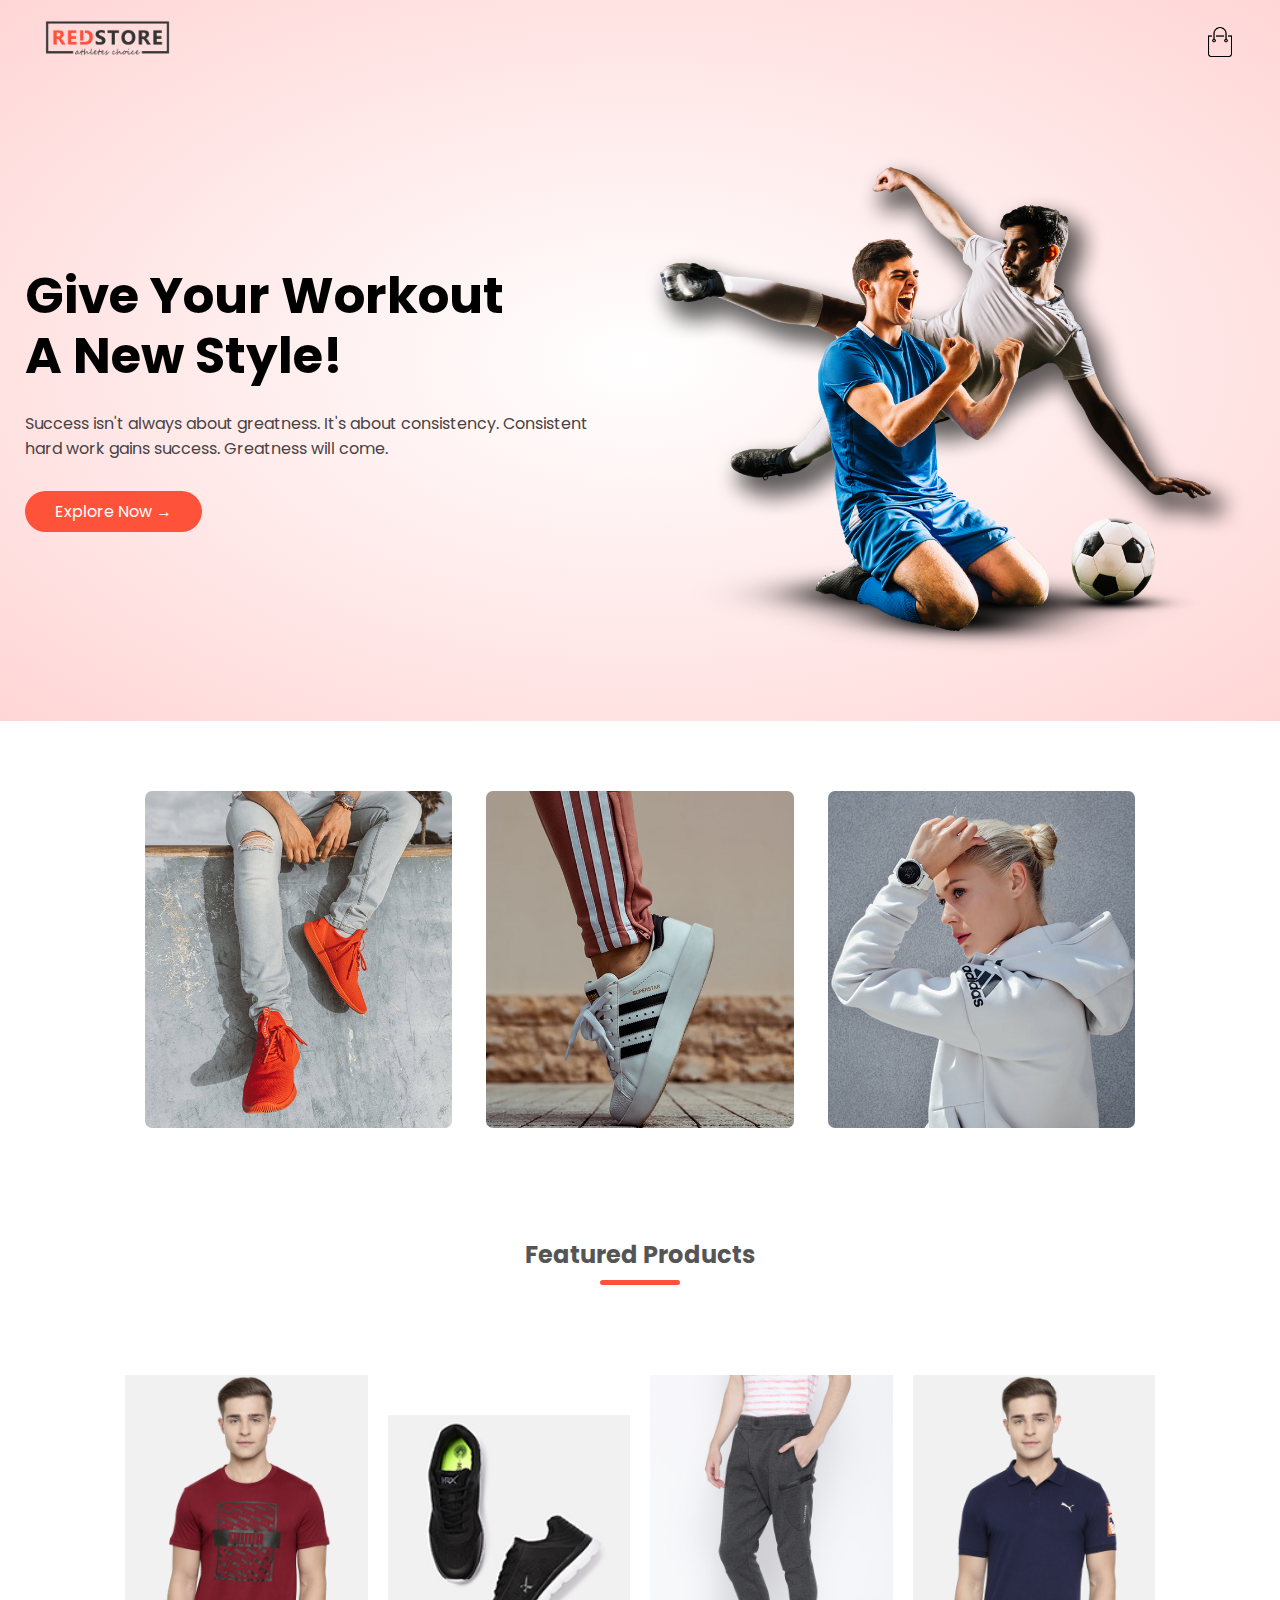
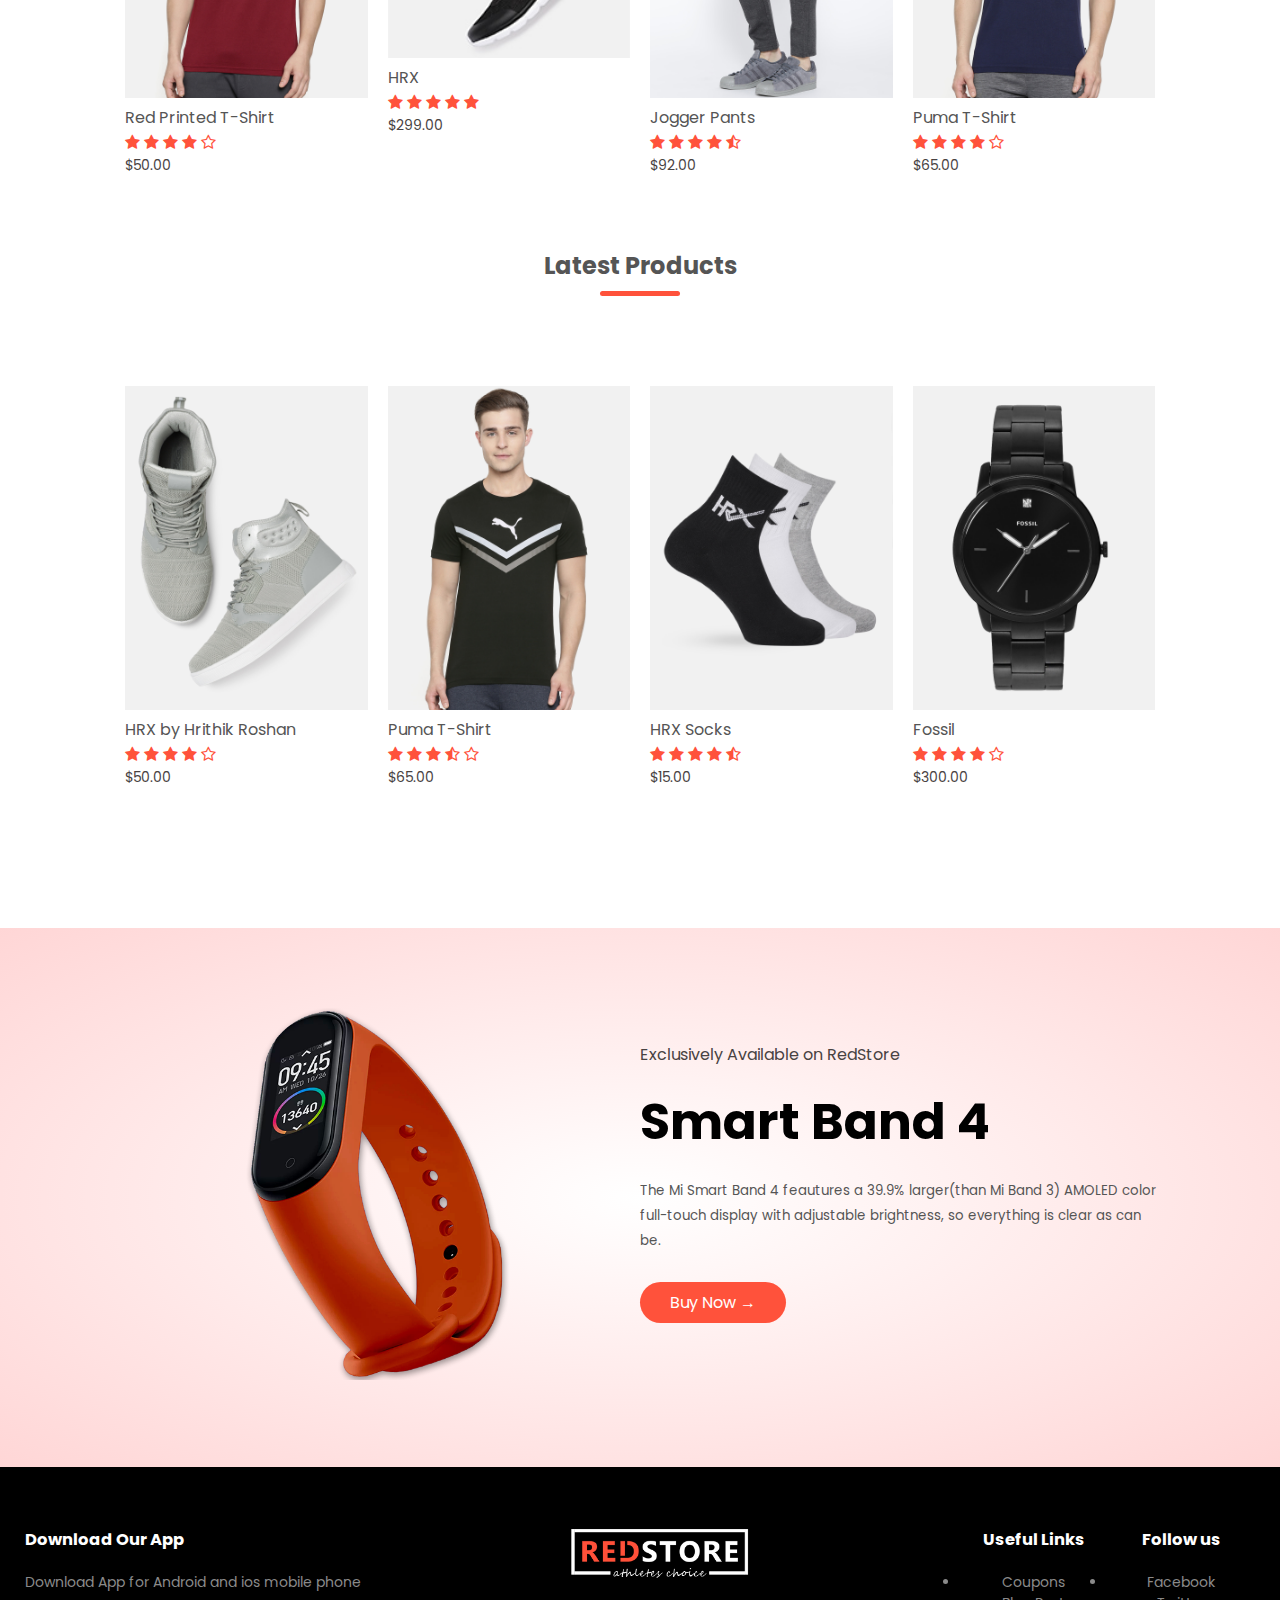
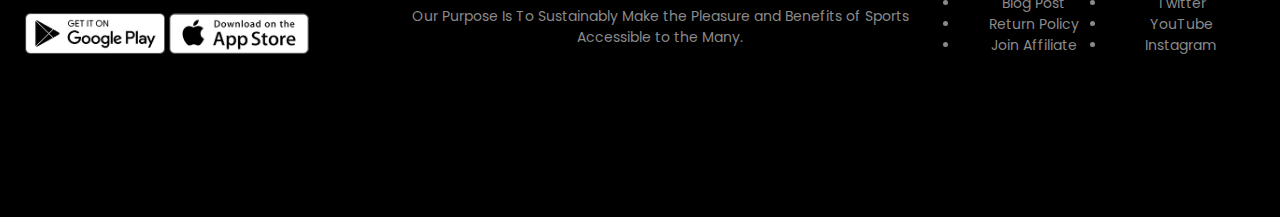
<file: index.html>
<!DOCTYPE html>
<html>
    <head>
        <meta charset="UTF-8">
        <title>lab6</title>
        <link rel="stylesheet" href="style.css">
        <link href="https://fonts.googleapis.com/css2?family=Poppins:wght@300;400;500;600;700&display=swap"rel="stylesheet">
   <link rel="stylesheet" href="http://stackpath.bootstrapcdn.com/font-awesome/4.7.0/css/font-awesome.min.css">
    </head>
    <body>
      <section id="header">
      <div class="header">
 <div class="container">
            <div class="navbar">
            <div class="logo">
                    <img src="logo.png" width="125px">
                </div>
                <nav>
                    <ul>
                        <li><a href=""></a></li>
                        <li><a href=""></a></li>
                        <li><a href=""></a></li>
                        <li><a href=""></a></li>
                        <li><a href=""></a></li>
                    </ul>
                </nav>
                <img src="cart.png" width="30px" height="30px">
            </div>  
          <div class="row">
              <div class="col-2">
                  <h1>Give Your Workout<br> A New Style!</h1>
                  <p>Success isn't always about greatness. It's about consistency. Consistent<br> hard work gains success. Greatness will come.</p>
                  <a href="#service" class="btn">Explore Now &#8594;</a>
                  
                </div>
              <div class="col-2">
                  <img src="image1.png">
              </div>
          </div>  
        </div>
       </div>
    </section>
    
       <section id="service">
           <div class="title-text">
               <p></p>
           </div>
        
       </section>

      
       <div class="service-box">
           <div class="single-service">
             <img src="category-1.jpg">
            <div class="overlay"></div>
            <div class="service-desc">
                <h3> SHOES</h3>
                <hr>
                <p> The  shoes were also the first adidas shoes to be embraced by the skateboarding community. </p>
            </div>
             </div>

             <div class="single-service">
                 <img src="category-2.jpg">
                 <div class="overlay"></div>
                 <div class="service-desc">
                    <h3>ADIDAS SUPERSTAR ADV SHOES</h3>
                    <hr>
                    <p>A premium leather upper, chunky cupsole and gold foil bling let you skate like the star you are.</p>
                </div>
             </div>  
             <div class="single-service">
                <img src="category-3.jpg">
                <div class="overlay"></div>
                <div class="service-desc">
                    <h3>TREFOIL HOODIE</h3>
                    <hr>
                    <p>Here a sweatshirt with a cool character from Adidas Originals. Keep it classic!</p>
                </div>
                
             </div>
           </div>
       </div>

       </div>

        <div class="small-container">
            <h2 class="title">Featured Products</h2>
            <div class="row">
                <div class="col-4">
                    <img src="product-1.jpg">
                    <h4>Red Printed T-Shirt</h4>
                    <div class="rating">
                    <i class="fa fa-star"></i>
                    <i class="fa fa-star"></i>
                    <i class="fa fa-star"></i>
                    <i class="fa fa-star"></i>
                    <i class="fa fa-star-o"></i>
                    </div>
                    <p>$50.00</p>
                </div>
                <div class="col-4">
                    <img src="product-2.jpg">
                    <h4>HRX </h4>
                    <div class="rating">
                    <i class="fa fa-star"></i>
                    <i class="fa fa-star"></i>
                    <i class="fa fa-star"></i>
                    <i class="fa fa-star"></i>
                    <i class="fa fa-star"></i>
                    </div>
                    <p>$299.00</p>
                </div>
                <div class="col-4">
                    <img src="product-3.jpg">
                    <h4>Jogger Pants</h4>
                    <div class="rating">
                    <i class="fa fa-star"></i>
                    <i class="fa fa-star"></i>
                    <i class="fa fa-star"></i>
                    <i class="fa fa-star"></i>
                    <i class="fa fa-star-half-o"></i>
                    </div>
                    <p>$92.00</p>
                </div>
                <div class="col-4">
                    <img src="product-4.jpg">
                    <h4>Puma T-Shirt</h4>
                    <div class="rating">
                    <i class="fa fa-star"></i>
                    <i class="fa fa-star"></i>
                    <i class="fa fa-star"></i>
                    <i class="fa fa-star"></i>
                    <i class="fa fa-star-o"></i>
                    </div>
                    <p>$65.00</p>
                </div>
            </div>
            <h2 class="title">Latest Products</h2>
            <div class="row">
                <div class="col-4">
                    <img src="product-5.jpg">
                    <h4>HRX by Hrithik Roshan</h4>
                    <div class="rating">
                    <i class="fa fa-star"></i>
                    <i class="fa fa-star"></i>
                    <i class="fa fa-star"></i>
                    <i class="fa fa-star"></i>
                    <i class="fa fa-star-o"></i>
                    </div>
                    <p>$50.00</p>
                </div>
                <div class="col-4">
                    <img src="product-6.jpg">
                    <h4>Puma T-Shirt</h4>
                    <div class="rating">
                    <i class="fa fa-star"></i>
                    <i class="fa fa-star"></i>
                    <i class="fa fa-star"></i>
                    <i class="fa fa-star-half-o"></i>
                    <i class="fa fa-star-o"></i>
                    </div>
                    <p>$65.00</p>
                </div>
                <div class="col-4">
                    <img src="product-7.jpg">
                    <h4>HRX Socks</h4>
                    <div class="rating">
                    <i class="fa fa-star"></i>
                    <i class="fa fa-star"></i>
                    <i class="fa fa-star"></i>
                    <i class="fa fa-star"></i>
                    <i class="fa fa-star-half-o"></i>
                    </div>
                    <p>$15.00</p>
                </div>
                <div class="col-4">
                    <img src="product-8.jpg">
                    <h4>Fossil</h4>
                    <div class="rating">
                    <i class="fa fa-star"></i>
                    <i class="fa fa-star"></i>
                    <i class="fa fa-star"></i>
                    <i class="fa fa-star"></i>
                    <i class="fa fa-star-o"></i>
                    </div>
                    <p>$300.00</p>
                </div>
            </div>
        </div>
       <div class="offer">
           <div class="small-container">
               <div class="row">
                   <div class="col-2">
                       <img src="exclusive.png" class="offer-img">
                   </div>
                   <div class="col-2">
                       <p>Exclusively Available on RedStore</p>
                       <h1>Smart Band 4</h1>
                       <small>The Mi Smart Band 4 feautures a 39.9% larger(than Mi Band 3) AMOLED color full-touch display with adjustable brightness, so everything is clear as can be.</small>
                  <br>
                       <a href="smart.html" class="btn" >Buy Now &#8594;</a>
                    </div>
               </div>
           </div>
       </div> 
       
       <div class="footer">
           <div class="container">
               <div class="row">
                   <div class="footer-col-1">
                       <h3>Download Our App</h3>
                      
                       <p>Download App for Android and ios mobile phone</p>
                  <div class="app-logo">
                      <img src="play-store.png">
                      <img src="app-store.png">
                  </div>
                    </div>
                   <div class="footer-col-2">
                       <img src="logo-white.png">
                       <p>Our Purpose Is To Sustainably Make the Pleasure and Benefits of Sports <br>Accessible to the Many.</p>
                   </div>
                   <div class="footer-col-3">
                       <h3>Useful Links</h3>
                       <ul>
                           <li>Coupons</li>
                           <li>Blog Post</li>
                           <li>Return Policy</li>
                           <li>Join Affiliate</li>
                       </ul>
                   </div>
                   <div class="footer-col-3">
                    <h3>Follow us</h3>
                    <ul>
                        <li>Facebook</li>
                        <li>Twitter</li>
                        <li>YouTube</li>
                        <li>Instagram</li>
                    </ul>
                </div>
                    </div>
               </div>
               
           </div>
       </div>
    </body>
</html>
</file>
<file: style.css>
*{
    margin: 0;
    padding: 0;
    box-sizing: border-box;
}

body{
    font-family:'Poppins', sans-serif ;
}

.navbar{
    display: flex;
    align-items: center;
    padding: 20px;
}
nav{
    flex: 1;
    text-align: right;
}
nav ul{
    display: inline-block;
    list-style-type: none;
}
nav ul li{
    display: inline-block;
    margin-right: 20px;
    transform: translateX();
}
a{
    text-decoration: none;
    color: #555;
}
p{
    color:rgb(72 66 66);
}
.container{
    max-width: 1300px;
    margin: auto;
    padding-left: 25px;
    padding-right: 25px;
}
.row{
    display: flex;
    align-items: center;
    flex-wrap: wrap;
    justify-content: space-around;
}
.col-2{
    flex-basis: 50%;
    min-width: 300px;
}
.col-2 img{
    max-width: 100%;
    padding: 50px 0;
}
.col-2 h1{
    font-size: 50px;
    line-height: 60px;
    margin: 25px 0;
}
.btn{
    display: inline-block;
    background: #ff523b;
    color: #fff;
    padding: 8px 30px;
    margin: 30px 0;
    border-radius: 30px;
    transition: background 0.5s;
}

.btn:hover{
    background: #563434;
}
.header{
    background: radial-gradient(#fff,#ffd6d6);
}
.header .row{
margin: top 70px; 
}
.service-box{
    width: 100%;
    display: flex;
    flex-wrap: wrap;
    justify-content: space-around;
    margin: 70px 0;
    padding-left: 10%;
    padding-right: 10%;
}
.single-service{
    flex-basis: 30%;
    text-align: center;
    border-radius: 7px;
    margin-bottom:20px ;
    color: #fff;
    position: relative;
}
.single-service img{
    width: 100%;
    border-radius: 7px;
}
.overlay{
    width: 100%;
    height: 100%;
    position: absolute;
    top: 0;
    border-radius: 7px;
    cursor: pointer;
    background: linear-gradient(rgba(0,0,0,0.5),pink);
    opacity: 0;
    transition: 1s;
}
.single-service:hover .overlay{
opacity: 1;
}
.service-desc{
    width: 80%;
    position: absolute;
    bottom: 0%;
    left: 50%;
    opacity: 0;
    transform: translateX(-50%);
    transition: 1s;
}
hr{
    background: black;
    height: 2px;
    border: 0;
    margin: 15px auto;
    width: 60%;
}
.service-desc p{
font-size: 14px;
}
.single-service:hover .service-desc{
    bottom: 40%;
    opacity: 1;
}
.categories{
    margin: 70px 0;
}
.col-3{
    flex-basis: 30%;
    min-width: 250px;
    margin-bottom:30px ;
}
.col-3 img{
    width: 100%;
}

.small-container{
    max-width: 1080px;
    margin: auto;
    padding-left: 15px;
    padding-right: 15px;
}
.col-4{
    flex-basis: 25%;
    padding: 10px;
    min-width: 200px;
    margin-bottom: 50px;
    transition: transform 0.5s;
}
.col-4 img{
    width: 100%;
}

.title{
    text-align:center;
    margin: 0 auto 80px;
    position:relative ;
    line-height: 60px;
    color: #555;
}
.title::after{
    content: '';
    background: #ff523b;
    width: 80px;
    height: 5px;
    border-radius: 5px;
    position: absolute;
    bottom: 0;
    left: 50%;
    transform: translateX(-50%);
}

h4{
    color: #555;
    font-weight: normal;
}
.col-4 p{
    font-size: 14px;
}
.rating .fa{
    color: #ff523b;
}

.col-4:hover{
    transform:translateY(-5px) ;
}

.offer{
    background: radial-gradient(#fff, #ffd6d6);
    margin-top: 80px;
    padding: 30px 0;
}
.col-2 .offer-img{
padding: 50px;
}
small{
    color: #555;
}
.brands{
    margin: 100px auto;
}
.col-5{
    width: 160px;
}
.col-5 img{
    width: 100%;
    cursor: pointer;
    filter: grayscale(100%);
}
.col-5 img:hover{
filter: grayscale(0);
}
.footer{
    background: #000;
    color: #8a8a8a;
    font-size: 14px;
    padding: 60px 0 20px;
}
.footer p{
    color: #8a8a8a;
}
.footer h3{
    color: #fff;
    margin-bottom: 20px;
}
.footer-col-1, .footer-col-2, .footer-col-3, .footer-col-4{
    min-height: 250px;
    margin-bottom: 20px;
}
.footer-col-1{
    flex-basis: 1;
}
 .footer-col-2{
     flex: 1;
     text-align: center;
 }
 .footer-col-2 img{
     width:180px ;
     margin-bottom:20px ;
 }
 .footer-col-3, .footer-col-4{
     flex-basis: 12%;
     text-align: center;

 }
 ul{
     list-style-type: disc;
 }
.app-logo{
    margin-top: 20px;

}
.app-logo img{
    width: 140px;
}
.footer hr{
    border: none;
    background:#b5b5b5 ;
    height: 1px;
    margin: 20px 0;
}
.copyright{
    text-align: center;
}
</file>
